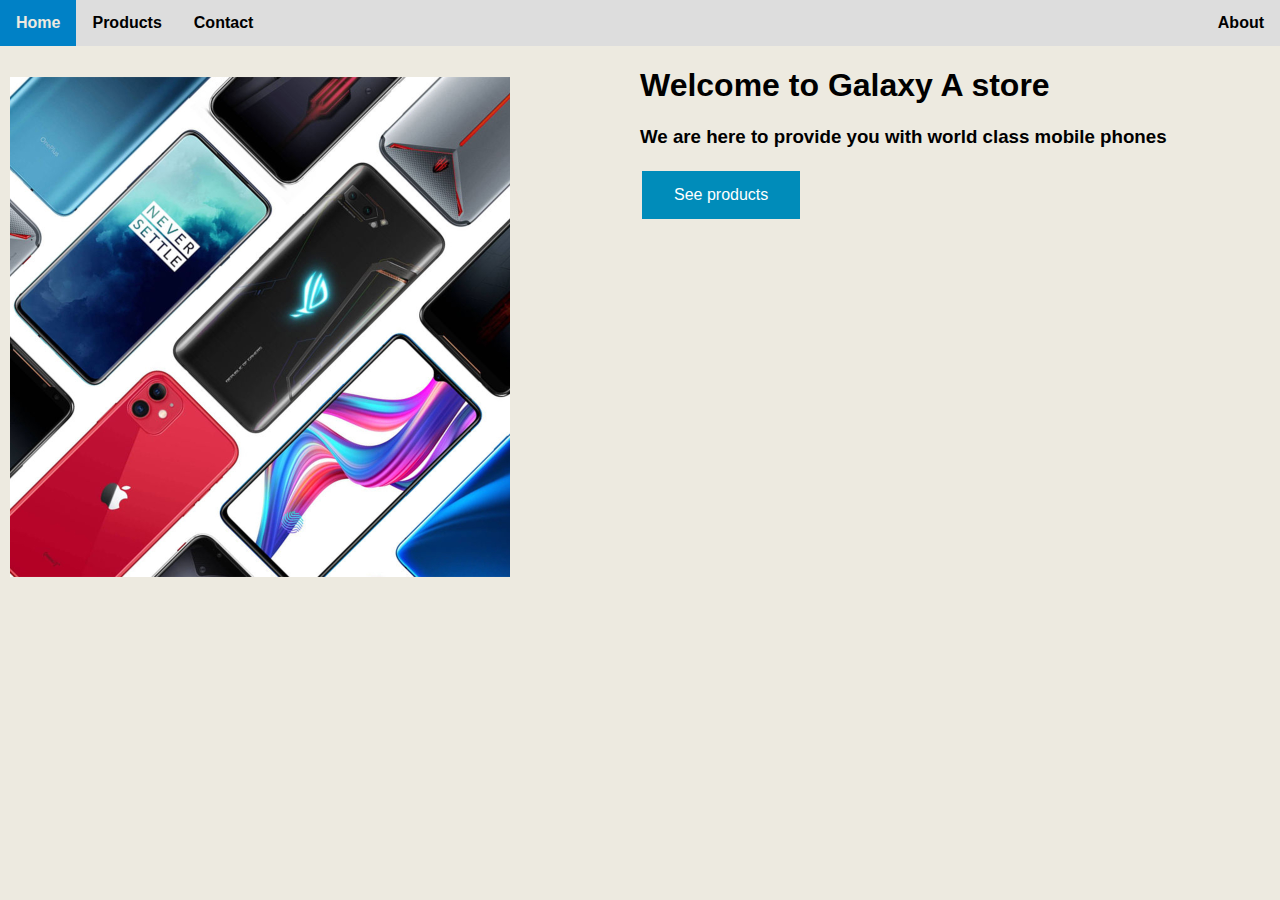
<file: index.html>
<!doctype html>
<html>
<head>
<meta charset="utf-8">
<title>Home</title>
<link href="css/main.css" rel="stylesheet" type="text/css">
<meta name="viewport" content="width=device-width, initial-scale=1.0" >
</head>

<body>
	
		<ul class="nav_bar">
			<li><a  class="active" href="index.html">Home</a></li>
			<li><a  href="Products.html">Products</a></li>
			<li><a href="Contacts.html">Contact</a></li>
			<li class="right"><a href="About.html">About</a></li>
		</ul>
		
		<div class="ro">
			<div class="co"><img src="img/Home1.jpg"  width="500px" height="500px" alt=""/> </div>
			<div class="col">
				<h1 >Welcome to Galaxy A store<br></h1>
				<h3 >We are here to provide you with world class mobile phones</h3>
				<a href="Products.html"><button class="button button2" >See products</button> </a>
			</div>
		 </div>
	
</body>
</html>
</file>
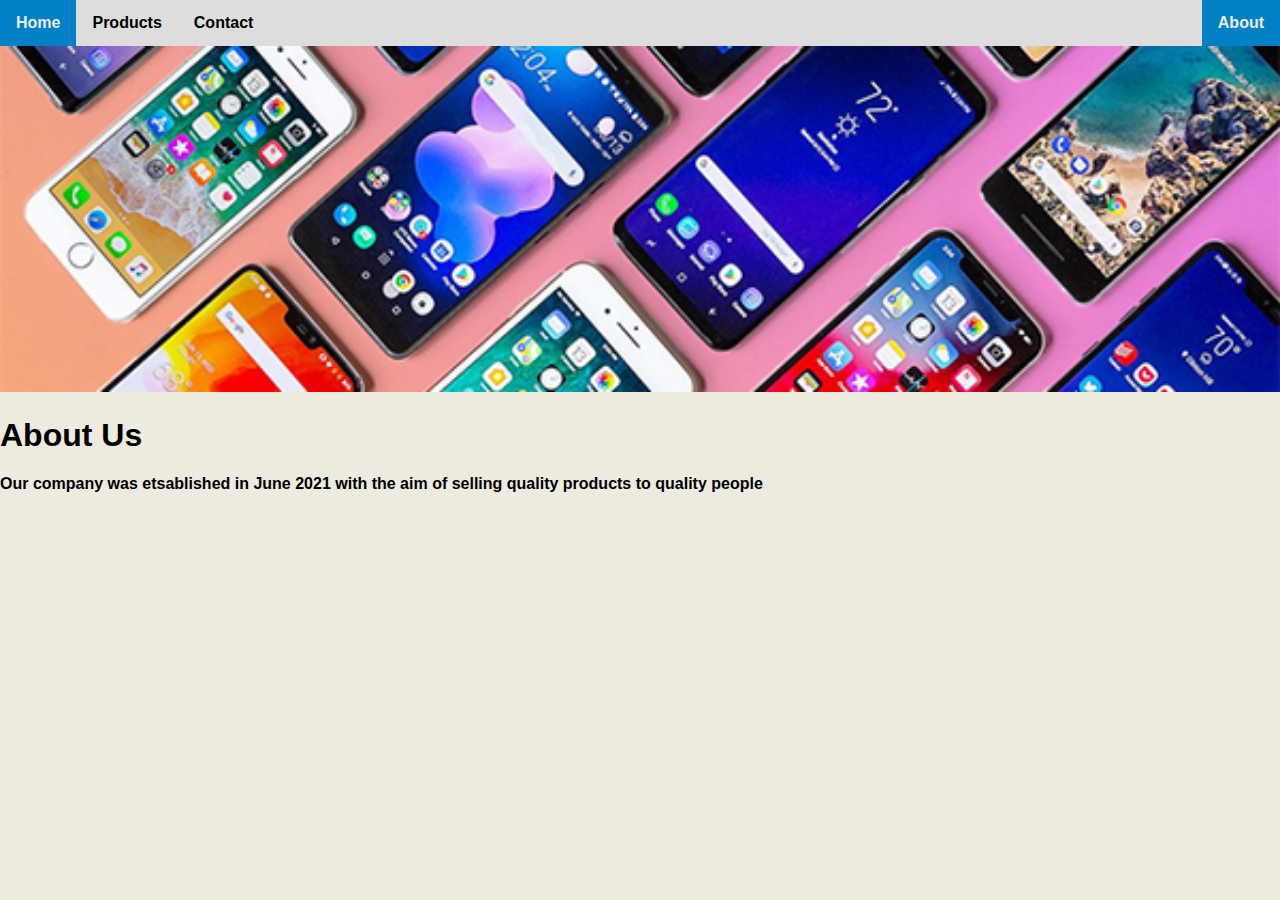
<file: About.html>
<!doctype html>
<html>
<head>
<meta charset="utf-8">
<title>About</title>
<link href="css/main.css" rel="stylesheet" type="text/css">
<meta name="viewport" content="width=device-width, initial-scale=1.0">
</head>

<body>
	
		<ul class="nav_bar">
			<li><a href="index.html">Home</a></li>
			<li><a href="Products.html">Products</a></li>
			<li><a href="Contacts.html">Contact</a></li>
			<li class="right"><a class="active" href="#About">About</a></li>
		</ul>
<img src="img/about.jpg" style="width: 100%; height: auto;" alt=""/>
<h1>About Us</h1>
<h4>Our company was etsablished in June 2021 with the aim of selling quality products to quality people</h4>
	
</html>
</file>
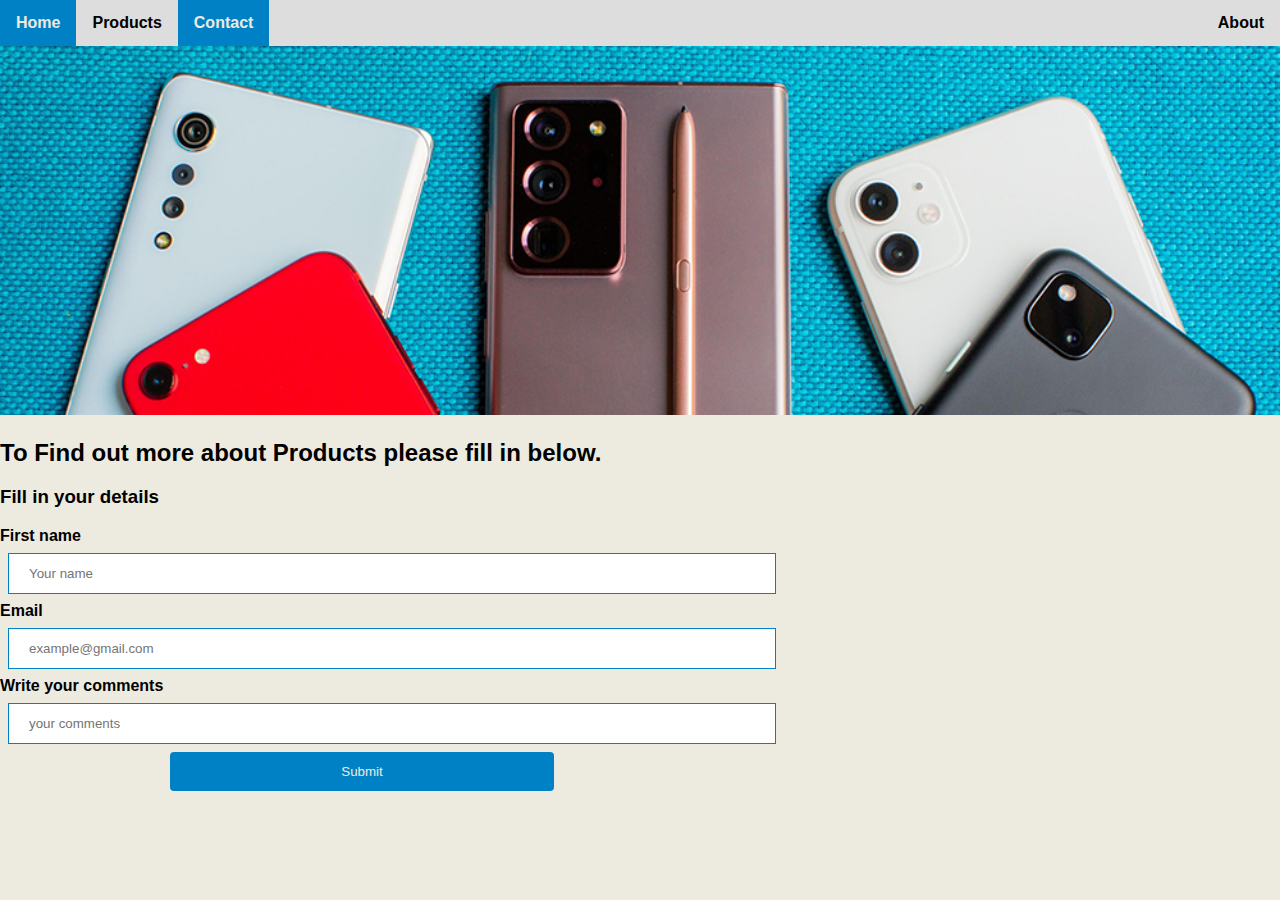
<file: Contacts.html>
<!doctype html>
<html>
<head>
<meta charset="utf-8">
<title>Home</title>
<link href="css/main.css" rel="stylesheet" type="text/css">
<meta name="viewport" content="width=device-width, initial-scale=1.0">
</head>

<body>
	
		<ul class="nav_bar">
			<li><a href="index.html">Home</a></li>
			<li><a href="Products.html">Products</a></li>
			<li><a class="active" href="Contacts.html">Contact</a></li>
			<li class="right"><a href= "About.html">About</a></li>
		</ul>
		<img style="width: 100%; height: auto;" src="img/product.jpg"/>
	<h2>To Find out more about  Products please fill in below.&nbsp;</h2>
	<h3>Fill in your details</h3>
	
	<form action="">
			<label for="fname">First name</label><br>
			<input type="text" id="fname" name="firstname" placeholder="Your name"><br>
			<label for="Email">Email</label><br>
			<input type="email" id="email" name="Wemail" placeholder="example@gmail.com">
			<br>
			<label for="Comments"> Write your comments</label>
			<br>
			<input type="text" id="comments" name="Wcomments" placeholder="your comments">
			<br>
			<input type="submit" value="Submit">
		</form>
	</div>
</body>
</html>
</file>
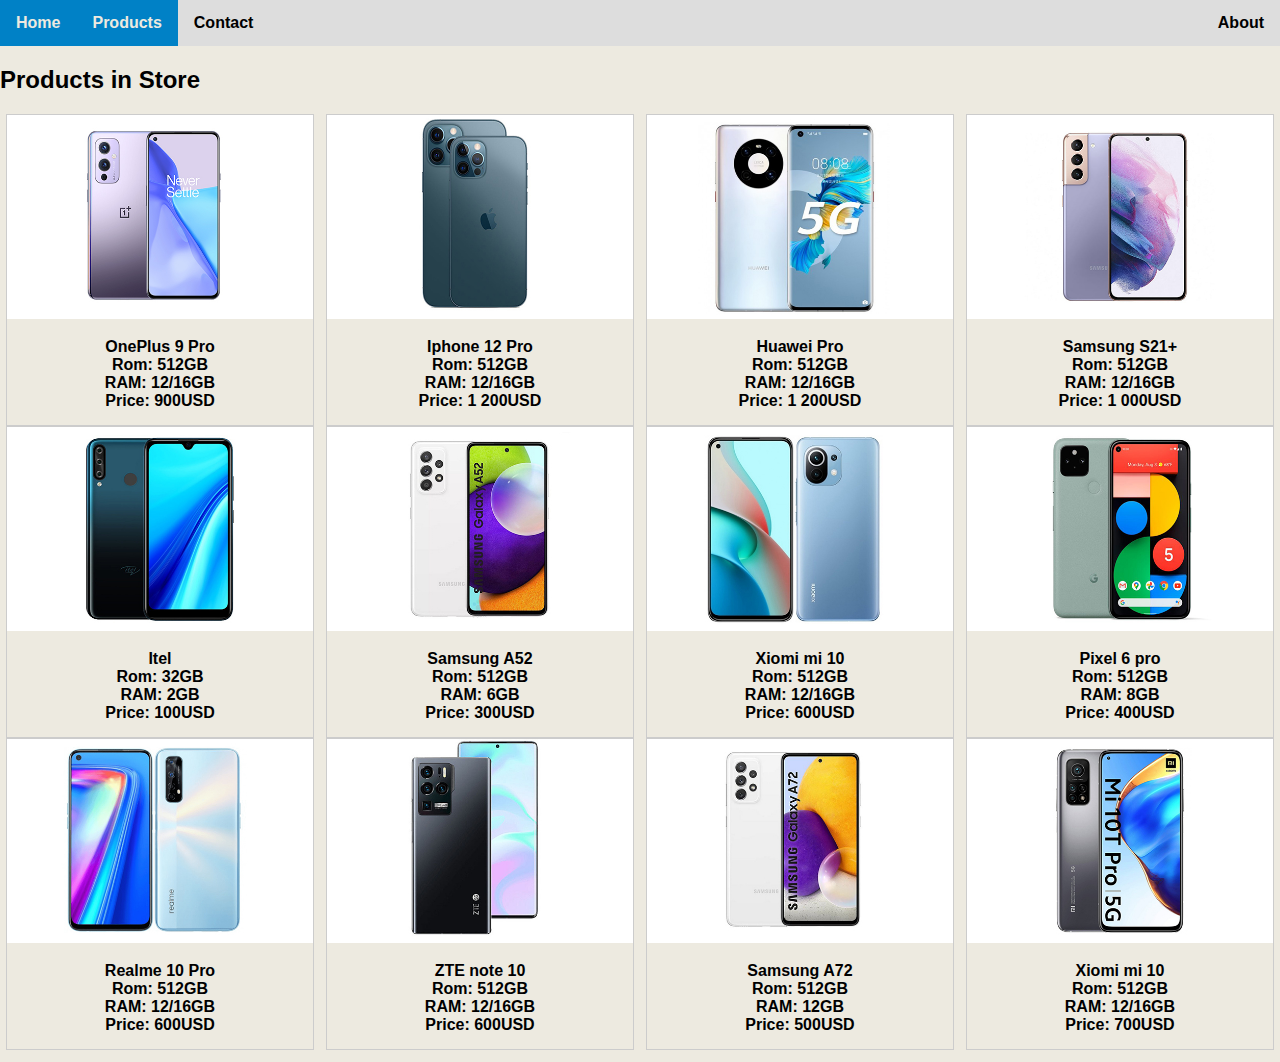
<file: Products.html>
<!doctype html>
<html>
<head>
<meta charset="utf-8">
<title>Products</title>
<link href="css/main.css" rel="stylesheet" type="text/css">
<meta name="viewport" content="width=device-width, initial-scale=1.0">
</head>

<body>
	
		<ul class="nav_bar">
			<li><a href="index.html">Home</a></li>
			<li><a class="active" href="#Products">Products</a></li>
			<li><a href="Contacts.html">Contact</a></li>
			<li class="right"><a href="About.html">About</a></li>
		</ul>
	
		<h2>Products in Store</h2>

<div class="responsive">
  <div class="gallery">
    <a target="_blank" href="img/oneplus.jpg">
      <img src="img/oneplus.jpg" alt="One plus" width="600" height="400">
    </a>
    <div class="desc">OnePlus 9 Pro<br>Rom: 512GB<br>RAM: 12/16GB<br>Price: 900USD</div>
  </div>
</div>


<div class="responsive">
  <div class="gallery">
    <a target="_blank" href="img/ipho12.jpg">
      <img src="img/ipho12.jpg" alt="iphone 12" width="600" height="400">
    </a>
    <div class="desc">Iphone 12 Pro<br>Rom: 512GB<br>RAM: 12/16GB<br>Price: 1 200USD</div>
  </div>
</div>

<div class="responsive">
  <div class="gallery">
    <a target="_blank" href="img/hawei.jpg">
      <img src="img/hawei.jpg" alt="Huawei" width="600" height="400">
    </a>
    <div class="desc">Huawei Pro<br>Rom: 512GB<br>RAM: 12/16GB<br>Price: 1 200USD</div>
  </div>
</div>

<div class="responsive">
  <div class="gallery">
    <a target="_blank" href="img/s21.jpg">
      <img src="img/s21.jpg" alt="S21" width="600" height="400">
    </a>
    <div class="desc">Samsung S21+<br>Rom: 512GB<br>RAM: 12/16GB<br>Price: 1 000USD</div>
  </div>
</div>

<div class="responsive">
	<div class="gallery">
	  <a target="_blank" href="img/itel.jpg">
		<img src="img/itel.jpg" alt="itel" width="600" height="400">
	  </a>
	  <div class="desc">Itel<br>Rom: 32GB<br>RAM: 2GB<br>Price: 100USD</div>
	</div>
  </div>
  
  
  <div class="responsive">
	<div class="gallery">
	  <a target="_blank" href="img/a52.jpg">
		<img src="img/a52.jpg" alt="a52" width="600" height="400">
	  </a>
	  <div class="desc">Samsung A52<br>Rom: 512GB<br>RAM: 6GB<br>Price: 300USD</div>
	</div>
  </div>
  
  <div class="responsive">
	<div class="gallery">
	  <a target="_blank" href="img/xiamo.jpg">
		<img src="img/xiamo.jpg" alt="Xiomi" width="600" height="400">
	  </a>
	  <div class="desc">Xiomi mi 10<br>Rom: 512GB<br>RAM: 12/16GB<br>Price: 600USD</div>
	</div>
  </div>
  
  <div class="responsive">
	<div class="gallery">
	  <a target="_blank" href="img/pixel.jpg">
		<img src="img/pixel.jpg" alt="pixel" width="600" height="400">
	  </a>
	  <div class="desc">Pixel 6 pro<br>Rom: 512GB<br>RAM: 8GB<br>Price: 400USD</div>
	</div>
  </div>
  <div class="responsive">
	<div class="gallery">
	  <a target="_blank" href="img/realmi.png">
		<img src="img/realmi.png" alt="realmi" width="600" height="400">
	  </a>
	  <div class="desc">Realme 10 Pro<br>Rom: 512GB<br>RAM: 12/16GB<br>Price: 600USD</div>
	</div>
  </div>
  
  
  <div class="responsive">
	<div class="gallery">
	  <a target="_blank" href="img/ZTE.jpg">
		<img src="img/ZTE.jpg" alt="ZTE" width="600" height="400">
	  </a>
	  <div class="desc">ZTE note 10<br>Rom: 512GB<br>RAM: 12/16GB<br>Price: 600USD</div>
	</div>
  </div>
  
  <div class="responsive">
	<div class="gallery">
	  <a target="_blank" href="img/a72.jpg">
		<img src="img/a72.jpg" alt="a72" width="600" height="400">
	  </a>
	  <div class="desc">Samsung A72<br>Rom: 512GB<br>RAM: 12GB<br>Price: 500USD</div>
	</div>
  </div>
  
  <div class="responsive">
	<div class="gallery">
	  <a target="_blank" href="img/mit10.jpg">
		<img src="img/mit10.jpg" alt="M10" width="600" height="400">
	  </a>
	  <div class="desc">Xiomi mi 10<br>Rom: 512GB<br>RAM: 12/16GB<br>Price: 700USD</div>
	</div>
  </div>

<div class="clearfix"></div>

<div style="padding:6px;">
  
</div>

	
</body>
</html>
</file>
<file: css/main.css>
@charset "utf-8";
body {
	background-color: #EDEAE0;
	margin: 0;
}
/**Nav bar**/
ul.nav_bar {
	list-style-type: none;
	margin: 0;
	padding: 0;
	overflow: hidden;
	background-color: #DDDDDD;

}
ul.nav_bar li {
	float: left;
}
ul.nav_bar li a {
	display: block;
	padding: 8px;
	color: black;
	text-align: center;
	padding: 14px 16px;
	text-decoration: none;
	}
ul.nav_bar li a:hover:not(active) {
	color: #EDEAE0;
	background-color: #0081C6;
}
ul.nav_bar li a.active {
	color: #EDEAE0;
	background-color: #0081C6;
}
ul.nav_bar li.right {float: right}

@media screen and (max-width: 600px)
{
	ul.nav_bar li.right,
	ul.nav_bar li {float:none;}
}
/**Contact screen**/
.form {

	padding: 50px;
	background-color: #f2f2f2;
	border-radius: 20px;
}
input[type = text], select {
	width: 60%;
	padding: 12px 20px;
	margin: 8px;
	display: inline-block;
	border: 1px solid #0081C6;
}
input[type = email], select {
	width: 60%;
	padding: 12px 20px;
	margin: 8px;
	display: inline-block;
	border: 1px solid #0081C6;
}

input[type=submit]{
	width: 30%;
	padding: 12px 20px;
	margin-left: 170px;
	color: #EDEAE0;
	background-color: #0081C6;
	border: none;
	border-radius: 4px;
	cursor: pointer;
}
input[type=submit]:hover{
	background-color: #70C3F0;
	color: #0081C6;
	
}
/**Fonts**/
body{
	font-family: Arial;
	font-weight: bold;
}
/**Home*/
.co {
	float: left;
	width: 50%;
	padding: 10px;
}
/* Clear floats after the columns */
.ro:after {
	content: "";
	display: table;
	clear: both;
}
.button {
  background-color: #008CBA; /* Green */
  border: none;
  color: white;
  padding: 15px 32px;
  text-align: center;
  text-decoration: none;
  display: inline-block;
  font-size: 16px;
  margin: 4px 2px;
  cursor: pointer;
  -webkit-transition-duration: 0.4s; /* Safari */
  transition-duration: 0.4s;
}
}

.button2 {
  background-color: white; 
  color: black; 
  border: 2px solid #008CBA;
}
.button2 :hover{ 
  box-shadow: 0 12px 16px 0 rgba(0,0,0,0.24), 0 17px 50px 0 rgba(0,0,0,0.19);
}
/* Clear floats after the columns */
.row:after {
  content: "";
  display: table;
  clear: both;
}

/**Products**/
div.gallery {
  border: 1px solid #ccc;
}

div.gallery:hover {
  border: 1px solid #0081C6;
  
}

div.gallery img {
  width: 100%;
  height: auto;
}
div.gallery a :hover {
  background-color: #0081C6;
  
}


div.desc {
  padding: 15px;
  text-align: center;
}

* {
  box-sizing: border-box;
}

.responsive {
  padding: 0 6px;
  float: left;
  width: 24.99999%;
}

@media only screen and (max-width: 700px) {
  .responsive {
    width: 49.99999%;
    margin: 6px 0;
  }
}

@media only screen and (max-width: 500px) {
  .responsive {
    width: 100%;
  }
 .co {
	width: 100%;
  }
}

.clearfix:after {
  content: "";
  display: table;
  clear: both;
}
</file>
